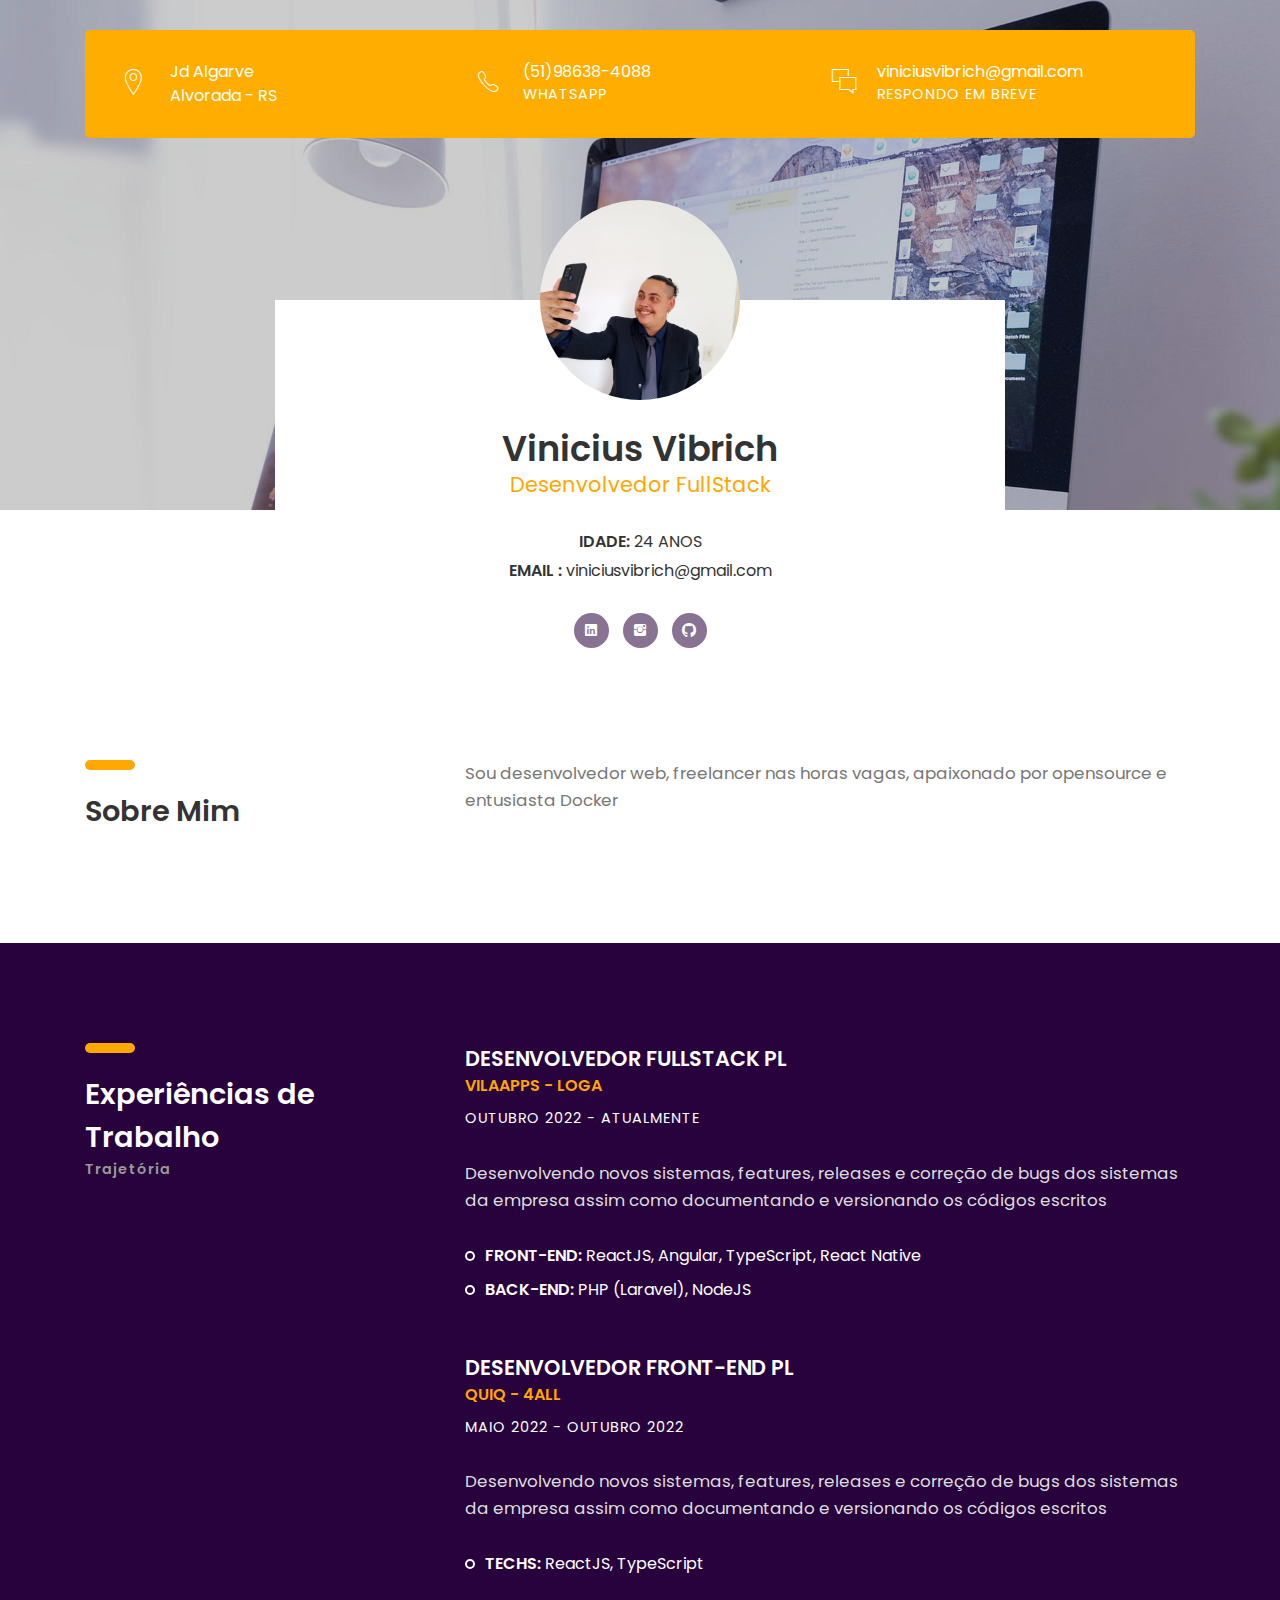
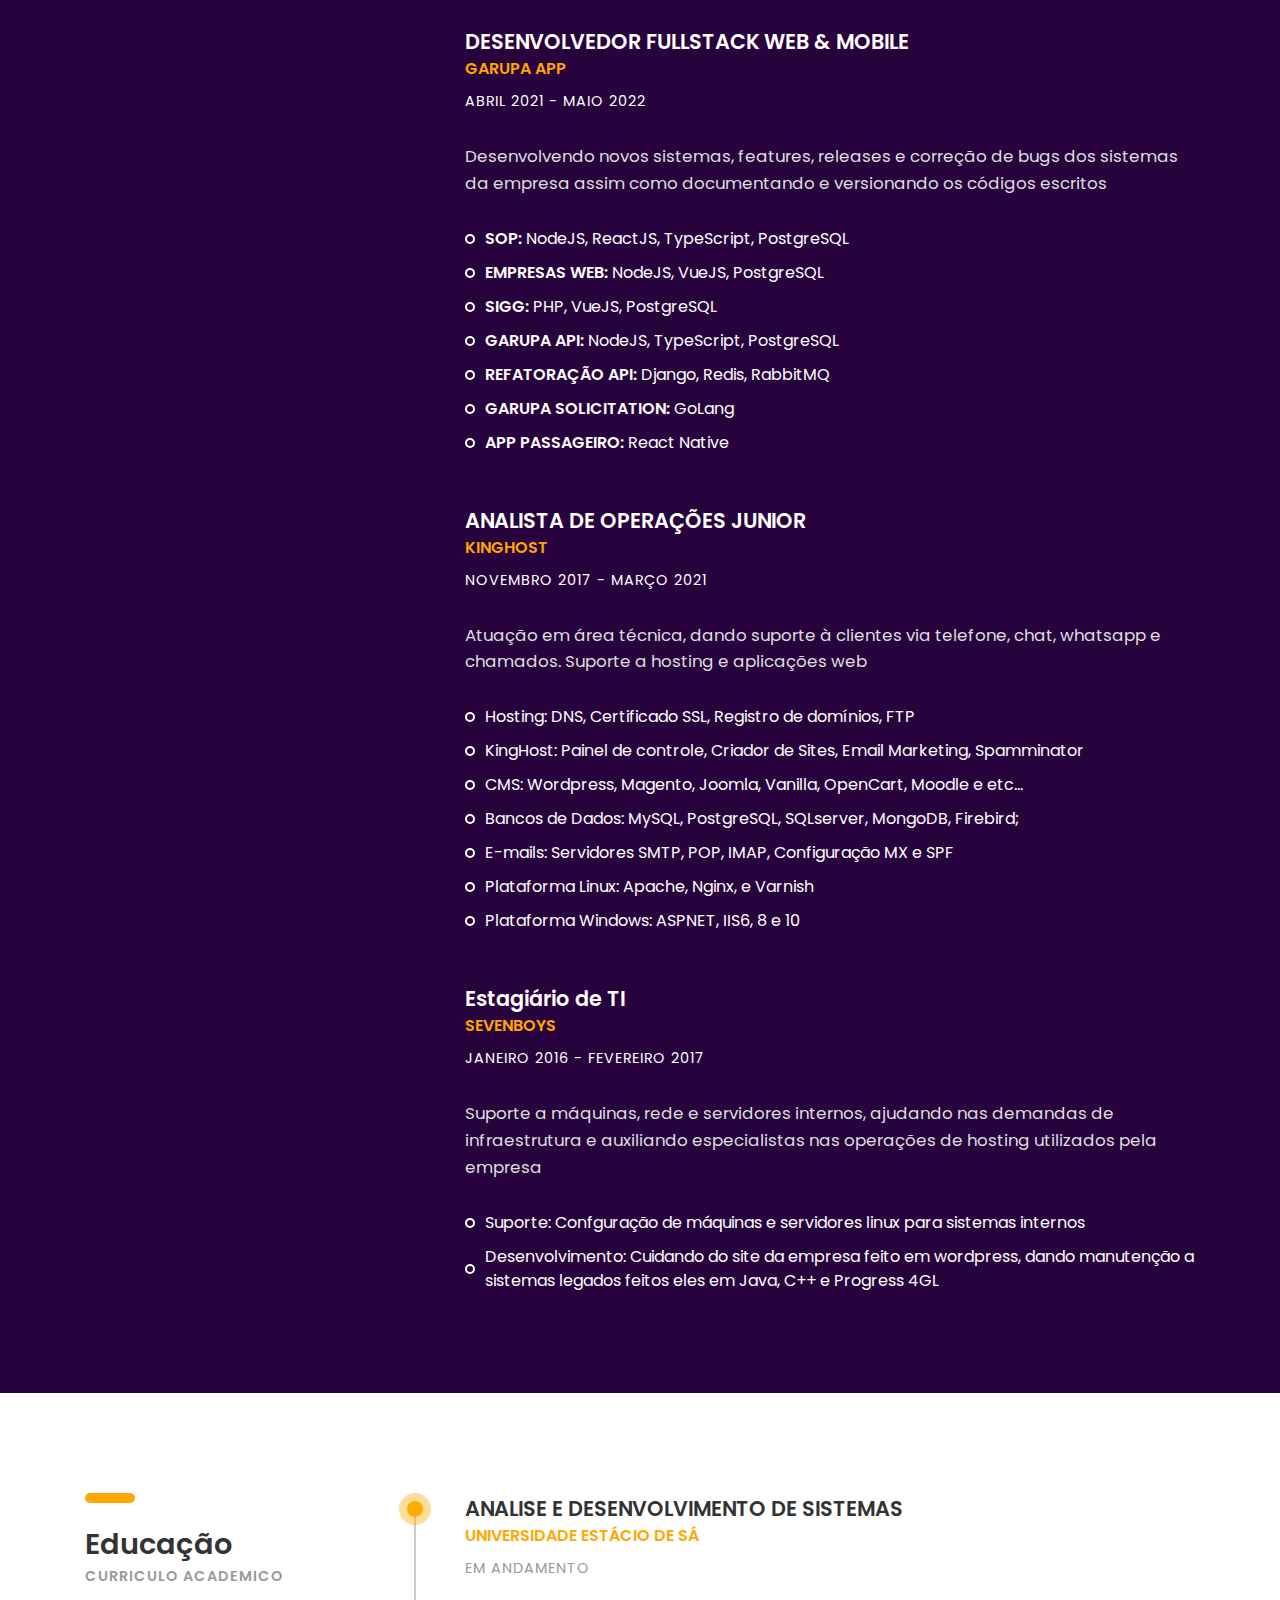
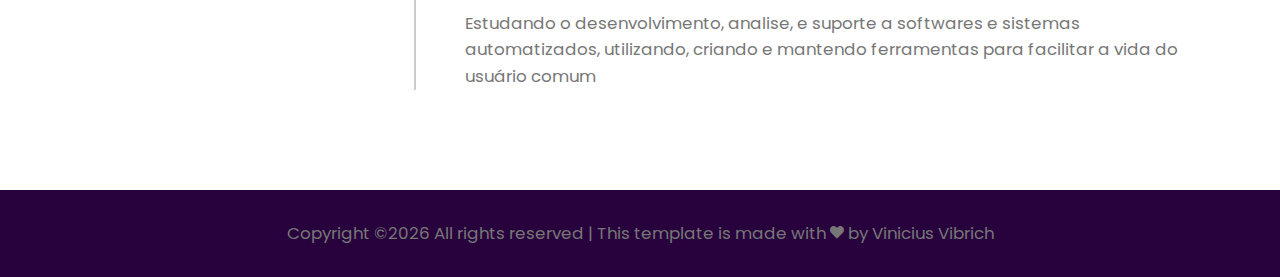
<file: index.html>
<!DOCTYPE HTML>
<html lang="pt-br">
<head>
	<title>Vinicius Vibrich</title>
	<meta http-equiv="X-UA-Compatible" content="IE=edge">
    <meta name="viewport" content="width=device-width, initial-scale=1">
	<meta charset="UTF-8">
	
	
	<!-- Font -->
	
	<link href="https://fonts.googleapis.com/css?family=Poppins:400,500,600,700%7CAllura" rel="stylesheet">
	
	<!-- Stylesheets -->
	
	<link href="common-css/bootstrap.css" rel="stylesheet">
	
	<link href="common-css/ionicons.css" rel="stylesheet">
	
	<link href="common-css/fluidbox.min.css" rel="stylesheet">
	
	<link href="01-cv-portfolio/css/styles.css" rel="stylesheet">
	
	<link href="01-cv-portfolio/css/responsive.css" rel="stylesheet">
	
</head>
<body>
	
	<header>
		<div class="container">
			<div class="heading-wrapper">
				<div class="row">
					<div class="col-sm-6 col-md-6 col-lg-4">
						<div class="info">
							<i class="icon ion-ios-location-outline"></i>
							<div class="right-area">
								<h5>Jd Algarve</h5>
								<h5>Alvorada - RS</h5>
							</div><!-- right-area -->
						</div><!-- info -->
					</div><!-- col-sm-4 -->
					
					<div class="col-sm-6 col-md-6 col-lg-4">
						<div class="info">
							<i class="icon ion-ios-telephone-outline"></i>
							<div class="right-area">
								<h5>(51)98638-4088</h5>
								<h6>WHATSAPP</h6>
							</div><!-- right-area -->
						</div><!-- info -->
					</div><!-- col-sm-4 -->
					
					<div class="col-sm-6 col-md-6 col-lg-4">
						<div class="info">
							<i class="icon ion-ios-chatboxes-outline"></i>
							<div class="right-area">
								<h5>viniciusvibrich@gmail.com</h5>
								<h6>RESPONDO EM BREVE</h6>
							</div><!-- right-area -->
						</div><!-- info -->
					</div><!-- col-sm-4 -->
				</div><!-- row -->
			</div><!-- heading-wrapper -->
			
			<!-- <a class="downlad-btn" href="http://vibrich.kinghost.net/Curriculo.pdf">Download CV</a> -->
		</div><!-- container -->
	</header>
	
	<section class="intro-section">
		<div class="container">
			<div class="row">
				<div class="col-md-1 col-lg-2"></div>
				<div class="col-md-10 col-lg-8">
					<div class="intro">
						<div class="profile-img"><img src="images/profile-1-250x250.jpg" alt=""></div>
						<h2><b>Vinicius Vibrich</b></h2>
						<h4 class="font-yellow">Desenvolvedor FullStack</h4>
						<ul class="information margin-tb-30">
							<li><b>IDADE: </b> 24 ANOS</li>
							<li><b>EMAIL : </b>viniciusvibrich@gmail.com</li>
						</ul>
						<ul class="social-icons">
							<li><a href="https://br.linkedin.com/in/vvibrich"><i class="ion-social-linkedin"></i></a></li>
							<li><a href="https://www.instagram.com/ovibrich/"><i class="ion-social-instagram"></i></a></li>
							<li><a href="https://github.com/vvibrich"><i class="ion-social-github"></i></a></li>
						</ul>
					</div><!-- intro -->
				</div><!-- col-sm-8 -->
			</div><!-- row -->
		</div><!-- container -->
	</section><!-- intro-section -->
	<section class="about-section section">
		<div class="container">
			<div class="row">
				<div class="col-sm-4">
					<div class="heading">
						<h3><b>Sobre Mim</b></h3>
						<h6 class="font-lite-black"><b></b></h6>
					</div>
				</div><!-- col-sm-4 -->
				<div class="col-sm-8">
					<p class="margin-b-50">Sou desenvolvedor web, freelancer nas horas vagas, apaixonado por opensource e entusiasta Docker</p>
				</div><!-- col-sm-8 -->
			</div><!-- row -->
		</div><!-- container -->
	</section><!-- about-section -->
	
	<section class="experience-section section">
		<div class="container">
			<div class="row">
				<div class="col-sm-4">
					<div class="heading">
						<h3><b>Experiências de Trabalho</b></h3>
						<h6 class="font-lite-black"><b>Trajetória</b></h6>
					</div>
				</div><!-- col-sm-4 -->
				<div class="col-sm-8">
					<div class="experience margin-b-50">
						<h4><b>DESENVOLVEDOR FULLSTACK PL</b></h4>
						<h5 class="font-yellow"><b>VILAAPPS - LOGA</b></h5>
						<h6 class="margin-t-10">OUTUBRO 2022 - ATUALMENTE</h6>
						<p class="font-semi-white margin-tb-30">Desenvolvendo novos sistemas, features, releases e correção de bugs dos sistemas da empresa
							assim como documentando e versionando os códigos escritos
						</p>
						<ul class="list margin-b-30">
							<li><b>FRONT-END:</b> ReactJS, Angular, TypeScript, React Native</li>
							<li><b>BACK-END:</b> PHP (Laravel), NodeJS </li>
						</ul>
					</div>
					<div class="experience margin-b-50">
						<h4><b>DESENVOLVEDOR FRONT-END PL</b></h4>
						<h5 class="font-yellow"><b>QUIQ - 4ALL</b></h5>
						<h6 class="margin-t-10">MAIO 2022 - OUTUBRO 2022</h6>
						<p class="font-semi-white margin-tb-30">Desenvolvendo novos sistemas, features, releases e correção de bugs dos sistemas da empresa
							assim como documentando e versionando os códigos escritos
						</p>
						<ul class="list margin-b-30">
							<li><b>TECHS:</b> ReactJS, TypeScript</li>
						</ul>
					</div>
					<div class="experience margin-b-50">
						<h4><b>DESENVOLVEDOR FULLSTACK WEB & MOBILE</b></h4>
						<h5 class="font-yellow"><b>GARUPA APP</b></h5>
						<h6 class="margin-t-10">ABRIL 2021 - MAIO 2022</h6>
						<p class="font-semi-white margin-tb-30">Desenvolvendo novos sistemas, features, releases e correção de bugs dos sistemas da empresa
							assim como documentando e versionando os códigos escritos
						</p>
						<ul class="list margin-b-30">
							<li><b>SOP:</b> NodeJS, ReactJS, TypeScript, PostgreSQL</li>
							<li><b>EMPRESAS WEB:</b> NodeJS, VueJS, PostgreSQL</li>
							<li><b>SIGG:</b> PHP, VueJS, PostgreSQL</li>
							<li><b>GARUPA API:</b> NodeJS, TypeScript, PostgreSQL</li>
							<li><b>REFATORAÇÃO API:</b> Django, Redis, RabbitMQ</li>
							<li><b>GARUPA SOLICITATION:</b> GoLang</li>
							<li><b>APP PASSAGEIRO:</b> React Native</li>
						</ul>
					</div>
					<div class="experience margin-b-50">
						<h4><b>ANALISTA DE OPERAÇÕES JUNIOR</b></h4>
						<h5 class="font-yellow"><b>KINGHOST</b></h5>
						<h6 class="margin-t-10">NOVEMBRO 2017 - MARÇO 2021</h6>
						<p class="font-semi-white margin-tb-30">Atuação em área técnica, dando suporte à
						clientes via telefone, chat, whatsapp e chamados.
						Suporte a hosting e aplicações web</p>
						<ul class="list margin-b-30">
							<li>Hosting: DNS, Certificado SSL, Registro de domínios, FTP</li>
							<li>KingHost: Painel de controle, Criador de Sites, Email Marketing, Spamminator</li>
							<li>CMS: Wordpress, Magento, Joomla, Vanilla, OpenCart, Moodle e etc...</li>
							<li>Bancos de Dados: MySQL, PostgreSQL, SQLserver, MongoDB, Firebird;</li>
							<li>E-mails: Servidores SMTP, POP, IMAP, Configuração MX e SPF</li>
							<li>Plataforma Linux: Apache, Nginx, e Varnish</li>
							<li>Plataforma Windows: ASPNET, IIS6, 8 e 10</li>
						</ul>
					</div><!-- experience -->
					
					<div class="experience margin-b-50">
						<h4><b>Estagiário de TI</b></h4>
						<h5 class="font-yellow"><b>SEVENBOYS</b></h5>
						<h6 class="margin-t-10">JANEIRO 2016 - FEVEREIRO 2017</h6>
						<p class="font-semi-white margin-tb-30">Suporte a máquinas, rede e servidores internos, ajudando nas demandas de infraestrutura e auxiliando especialistas nas operações de hosting utilizados pela empresa</p> 
						<ul class="list margin-b-30">
							<li>Suporte: Confguração de máquinas e servidores linux para sistemas internos</li>
							<li>Desenvolvimento: Cuidando do site da empresa feito em wordpress, dando manutenção a sistemas legados feitos eles em Java, C++ e Progress 4GL</li>
						</ul>
					</div><!-- experience -->
					
				</div><!-- col-sm-8 -->
			</div><!-- row -->
		</div><!-- container -->
		
	</section><!-- experience-section -->
	
	<section class="education-section section">
		<div class="container">
			<div class="row">
				<div class="col-sm-4">
					<div class="heading">
						<h3><b>Educação</b></h3>
						<h6 class="font-lite-black"><b>CURRICULO ACADEMICO</b></h6>
					</div>
				</div><!-- col-sm-4 -->
				<div class="col-sm-8">
					<div class="education-wrapper">
						<div class="education margin-b-50">
							<h4><b>ANALISE E DESENVOLVIMENTO DE SISTEMAS</b></h4>
							<h5 class="font-yellow"><b>UNIVERSIDADE ESTÁCIO DE SÁ</b></h5>
							<h6 class="font-lite-black margin-t-10">EM ANDAMENTO</h6>
							<p class="margin-tb-30">Estudando o desenvolvimento, analise, e suporte a softwares e sistemas automatizados, utilizando, criando e mantendo ferramentas para facilitar a vida do usuário comum<p>
						</div><!-- education -->
						
					</div><!-- education-wrapper -->
				</div><!-- col-sm-8 -->
			</div><!-- row -->
		</div><!-- container -->
		
	</section><!-- about-section -->
	
	<footer>
		<p class="copyright">
			<!-- Link back to Colorlib can't be removed. Template is licensed under CC BY 3.0. -->
Copyright &copy;<script>document.write(new Date().getFullYear());</script> All rights reserved | This template is made with <i class="ion-heart" aria-hidden="true"></i> by <a href="#" target="_blank">Vinicius Vibrich</a>
<!-- Link back to Colorlib can't be removed. Template is licensed under CC BY 3.0. -->
		</p>


	</footer>
	
	
	<!-- SCIPTS -->
	
	<script src="common-js/jquery-3.2.1.min.js"></script>
	
	<script src="common-js/tether.min.js"></script>
	
	<script src="common-js/bootstrap.js"></script>
	
	<script src="common-js/isotope.pkgd.min.js"></script>
	
	<script src="common-js/jquery.waypoints.min.js"></script>
	
	<script src="common-js/progressbar.min.js"></script>
	
	<script src="common-js/jquery.fluidbox.min.js"></script>
	
	<script src="common-js/scripts.js"></script>
	
</body>
</html>
</file>
<file: 01-cv-portfolio/css/styles.css>
/*
====================================================

* 	[Master Stylesheet]
	
	Theme Name :  
	Version    :  
	Author     :  
	Author URI :  

====================================================

	TOC
	
	1. PRIMARY STYLES
	2. COMMONS FOR PAGE DESIGN
	3. HEADER
	4. INTRO SECTION
	5. PORFOLIO SECTION
	6. ABOUT SECTION
	7. EXPERIENCE SECTION
	8. EDUCATION SECTION
	9. COUNTER SECTION
	10. FOOTER

====================================================


/* ---------------------------------
1. PRIMARY STYLES
--------------------------------- */

html{ font-size: 100%; height: 100%; overflow-x: hidden; margin: 0px;  padding: 0px; touch-action: manipulation; }


body{ font-size: 16px; font-family: 'Poppins', serif; width: 100%; height: 100%; margin: 0; font-weight: 400;
	-webkit-font-smoothing: antialiased; -moz-osx-font-smoothing: grayscale; word-wrap: break-word; 
	color: #333; }

h1, h2, h3, h4, h5, h6, p, a, ul, span, li, img, inpot, button{ margin: 0; padding: 0; }

h1,h2,h3,h4,h5,h6{ line-height: 1.5; font-weight: inherit; }

h1,h2,h3{ font-family: 'Poppins', cursive; }

p{ line-height: 1.6; font-size: 1.05em; font-weight: 400; color: #777; }

h1{ font-size: 4em; line-height: 1; }
h2{ font-size: 2.2em; line-height: 1.1; }
h3{ font-size: 1.8em; }
h4{ font-size: 1.3em; }
h5{ font-size: 1em; }
h6{ font-size: .9em; letter-spacing: 1px; }

a, button{ display: inline-block; text-decoration: none; color: inherit; line-height: 1; 
	-webkit-transition: all .25s ease-in-out; transition: all .25s ease-in-out; }

a:focus, a:active, a:hover,
button:focus, button:active, button:hover,
a b.light-color:hover{ text-decoration: none; color: #FFA804; }

b{ font-weight: 600; }

img{ width: 100%; }

li{ list-style: none; display: inline-block; }

span{ display: inline-block; }

button{ outline: 0; border: 0; background: none; cursor: pointer; }

.icon{ font-size: 1.1em; display: inline-block; line-height: inherit; }

[class^="icon-"]:before, [class*=" icon-"]:before{ line-height: inherit; }

b.max-bold{ font-weight: 700; }



/* ---------------------------------
2. COMMONS FOR PAGE DESIGN
--------------------------------- */

.section{ padding: 100px 0 50px; }

.section .heading{ margin-bottom: 60px; }

.section .heading:before{ content:''; height: 10px; width: 50px; border-radius: 5px;
	margin-bottom: 20px; display: block; background: #FFA804; }
	
.margin-t-10{ margin-top: 10px; }

.margin-b-30{ margin-bottom: 30px; }
.margin-b-50{ margin-bottom: 50px; }

.margin-tb-30{ margin-top: 30px; margin-bottom: 30px; }

.font-yellow{ color: #FFA600; }

.font-semi-white{ color: #ddd; }

.font-lite-black{ color: #999; }


/* ---------------------------------
3. HEADER
--------------------------------- */

header{ position: absolute; top: 30px; left: 0; right: 0; z-index: 100; }

header .heading-wrapper{ border-radius: 5px; padding: 30px 40px 20px; background: #FFAD01; color: #fff; }

header .info{ margin-bottom: 10px; }

header .info .icon{ float: left; font-size: 30px; }

header .info .right-area{ margin-left: 45px; }

header .downlad-btn{ padding: 15px 30px; border-radius: 4px; float: right; margin-top: 30px;
	box-shadow: inset 0 0px 4px rgba(0,0,0,.3); background: #FFAD01; color: #fff; 
	-webkit-transition: all .2s ease; transition: all .2s ease; }

header .downlad-btn:hover{ -webkit-transform: translateY(-4px); transform: translateY(-4px); }


/* ---------------------------------
4. INTRO SECTION
--------------------------------- */

.intro-section{ padding-top: 200px; position: relative; background-size: cover; 
	z-index: 1;background-image: url(../../images/slider-1-1920x1080.jpg); }

.intro-section:before{ content:''; z-index: -1; position: absolute; top: 0; bottom: 0; left: 0; 
	right: 0; background: rgba(0,0,0, .2); }
	
.intro-section:after{ content: ''; position: absolute; bottom: 0; left: 0; right: 0;
	height: 150px; z-index: -1; background: #fff; }

.intro{ padding: 0 20px; margin-top: 100px; text-align: center; background: #fff; }

.intro .profile-img{ height: 200px; width: 200px; border-radius: 100px; margin: 0 auto; 
	overflow: hidden; position: relative; top: -100px; margin-bottom: -70px;  }

.intro .information > li{ display: block; margin: 5px 0; }

.intro .social-icons > li > a{ height: 35px; line-height: 35px; width: 35px; border-radius: 20px; 
	overflow: hidden; z-index: 1; position: relative; margin: 0 5px 5px; background: #887392; color: #fff; }

.intro .social-icons > li > a:after{ content: ''; position: absolute; bottom: 0; left: 0; right: 0;
	top: 0; z-index: -1; border-radius: 20px; background: #FFA804; 
	-webkit-transition: all .2s ease; transition: all .2s ease;
	-webkit-transform: scale(0); transform: scale(0); }

.intro .social-icons > li > a:hover:after{ -webkit-transform: scale(1); transform: scale(1); }


/* ---------------------------------
5. PORFOLIO SECTION
--------------------------------- */

.portfolio-section{ padding-bottom: 0; }

.portfolio-section .portfolioFilter{ margin-top: 60px; color: #666; }

.portfolio-section .portfolioFilter a{ margin: 10px 10px 0 0; }

.portfolio-section .portfolioFilter a.current{  color: #FFA804; }

.portfolio-section .portfolioContainer{ margin-left: -15px; margin-right: -15px; }

.portfolio-section .p-item{ width: 33.333%; padding: 0 7.5px 0px; margin-top: 15px; }

.portfolio-section .p-item a{ display: inline; }

.portfolio-section .p-item.p-item-2 .img:first-child{ float: left; width: 50%; padding-right: 7.5px; }

.portfolio-section .p-item.p-item-2 .img:last-child{ float: right; width: 50%; padding-left: 7.5px; }


/* ---------------------------------
6. ABOUT SECTION
--------------------------------- */

.radial-progress{ position: relative; max-width: 200px; margin: 0 auto; }

.radial-progress .progressbar-text{ font-size: 2.2em; font-weight: 500; 
	padding-bottom: 25px!important; color: #333!important; }

.radial-progress .progressbar-text:after{ content:'%'; }

.radial-progress .progress-title{ position: absolute; top: 50%; left: 50%; width: 100%;
	letter-spacing: 0; text-align: center; transform: translate(-50%, 15px); color: #777; }

	

/* ---------------------------------
7. EXPERIENCE SECTION
--------------------------------- */

.experience-section{ background: #28023D; color: #fff; }

.experience .list > li{ display: block; position: relative; margin-bottom: 10px; padding-left: 20px; }

.experience .list > li:before{ content: ''; position: absolute; top: 50%; left: 0; height: 10px; 
	width: 10px; margin-top: -5px; display: block; border-radius: 10px; border: 2px solid #fff; }

	
/* ---------------------------------
8. EDUCATION SECTION
--------------------------------- */

.education-wrapper{ position: relative; }

.education-wrapper:after{ content:''; position: absolute; top: 8px; bottom: 0; left: -51px;
	width: 2px; background: #ccc; }

.education-wrapper .education{ position: relative; }

.education-wrapper .education:after{ content:''; position: absolute; top: 8px; left: -58px; width: 16px; 
	height: 16px; border-radius: 10px; z-index: 1;
	box-shadow: 0 0 0 8px rgba(255,171,0, .4); background: #FFAB00; }
	
	
/* ---------------------------------
9. COUNTER SECTION
--------------------------------- */

.counter-section{ position: relative; padding: 100px 0 70px; background-size: cover; z-index: 1; 
	background-image: url(../../images/slider-2-1920x600.jpg); color: #fff; }

.counter-section:after{ content:''; z-index: -1; position: absolute; top: 0; bottom: 0; left: 0; 
	right: 0; background: rgba(0,0,0, .2); }

.counter{ position: relative; }
	
.counter .title{ text-align: right; margin-right: 130px; }

.counter .desc{ position: absolute; bottom: 4px; right: 0px; width: 110px; }


/* RADIAL PREOGRESS SECTION */


.radial-progress{ position: relative; max-width: 200px; margin: 0 auto; }

.radial-progress .progressbar-text{ font-size: 2.2em; font-weight: 500; 
	padding-bottom: 25px!important; color: #333!important; }

.radial-progress .progressbar-text:after{ content:'%'; }

.radial-progress .progress-title{ position: absolute; top: 50%; left: 50%; width: 100%;
	letter-spacing: 0; text-align: center; transform: translate(-50%, 15px); color: #777; }

	
	
/* ---------------------------------
10. FOOTER
--------------------------------- */

.copyright{ text-align: center; padding: 30px 0; background: #28023D; }
</file>
<file: 01-cv-portfolio/css/responsive.css>
/* Screens Resolution : 992px
-------------------------------------------------------------------------- */
@media only screen and (max-width: 1200px) {
	/* ---------------------------------
	9. COUNTER SECTION
	--------------------------------- */

	.counter-section{ text-align: center; padding: 50px 0 20px; }

	.counter{ display: inline-block; }
	
	.counter .desc{ text-align: left; }
}

/* Screens Resolution : 992px
-------------------------------------------------------------------------- */
@media only screen and (max-width: 992px) {
	
	/* ---------------------------------
	4. INTRO SECTION
	--------------------------------- */

	.intro-section{ padding-top: 250px; }
	
}

/* Screens Resolution : 767px
-------------------------------------------------------------------------- */
@media only screen and (max-width: 767px) {
	
	/* ---------------------------------
	1. PRIMARY STYLES
	--------------------------------- */

	p{ line-height: 1.4; }

	h1{ font-size: 3em; }
	h2{ font-size: 2em; }
	h3{ font-size: 1.8em; }


	
	/* ---------------------------------
	2. COMMONS FOR PAGE DESIGN
	--------------------------------- */

	.section{ padding: 50px 0 0px; }

	.section .heading{ margin-bottom: 30px; }

	
	/* ---------------------------------
	4. INTRO SECTION
	--------------------------------- */

	.intro-section{ padding-top: 350px; }


	/* ---------------------------------
	5. PORFOLIO SECTION
	--------------------------------- */

	.portfolio-section{ padding-bottom: 0; }
	
	.portfolio-section .portfolioFilter{ margin: 0px 0 10px; }
	
	.portfolio-section .portfolioContainer{ margin-left: 0; margin-right: 0; }

	.portfolio-section .p-item{ width: 50%; padding: 0 15px 0px; }

	.portfolio-section .p-item{ max-width: 400px; }

	
	/* ---------------------------------
	8. EDUCATION SECTION
	--------------------------------- */
	
	.education-wrapper:after,
	.education-wrapper .education:after{ display: none; }

}

/* Screens Resolution : 575px
-------------------------------------------------------------------------- */
@media only screen and (max-width: 575px) {
	
	/* ---------------------------------
	1. PRIMARY STYLES
	--------------------------------- */

	body{ font-size: 14px;  }
	

	/* ---------------------------------
	5. PORFOLIO SECTION
	--------------------------------- */
	
	.portfolio-section .p-item{ width: 100%; }
	
}

/* Screens Resolution : 479px
-------------------------------------------------------------------------- */
@media only screen and (max-width: 479px) {


}

/* Screens Resolution : 359px
-------------------------------------------------------------------------- */
@media only screen and (max-width: 359px) {
	
	/* ---------------------------------
	3. HEADER
	--------------------------------- */

	header .heading-wrapper{  padding: 30px 20px 20px; }

	header .info .icon{ font-size: 25px; }

	header .info .right-area{ margin-left: 35px; }

}

/* Screens Resolution : 290px
-------------------------------------------------------------------------- */
@media only screen and (max-width: 290px) {

	
}

/* Screens Resolution : 290px
-------------------------------------------------------------------------- */
@media only screen and (max-width: 260px) {
	
	/* ---------------------------------
	3. HEADER
	--------------------------------- */

	header .heading-wrapper{  padding: 10px 15px 0px; }

	header .info .icon{ font-size: 15px; }

	header .info .right-area{ margin-left: 20px; }
	
	/* ---------------------------------
	4. INTRO SECTION
	--------------------------------- */

	.intro .profile-img{ width: 90%; height: auto; top: 0; margin-bottom: 10px; }
	
	.intro{ padding: 20px 10px 0; margin-right: -15px; margin-left: -15px; }
	
}
</file>
<file: common-css/fluidbox.min.css>
@-webkit-keyframes a{0%{-webkit-transform:translate(-50%,-50%) rotateX(0) rotateY(0);transform:translate(-50%,-50%) rotateX(0) rotateY(0)}50%{-webkit-transform:translate(-50%,-50%) rotateX(-180deg) rotateY(0);transform:translate(-50%,-50%) rotateX(-180deg) rotateY(0)}to{-webkit-transform:translate(-50%,-50%) rotateX(-180deg) rotateY(-180deg);transform:translate(-50%,-50%) rotateX(-180deg) rotateY(-180deg)}}@keyframes a{0%{-webkit-transform:translate(-50%,-50%) rotateX(0) rotateY(0);transform:translate(-50%,-50%) rotateX(0) rotateY(0)}50%{-webkit-transform:translate(-50%,-50%) rotateX(-180deg) rotateY(0);transform:translate(-50%,-50%) rotateX(-180deg) rotateY(0)}to{-webkit-transform:translate(-50%,-50%) rotateX(-180deg) rotateY(-180deg);transform:translate(-50%,-50%) rotateX(-180deg) rotateY(-180deg)}}.fluidbox{outline:none}.fluidbox__overlay{background-color:hsla(0,0%,100%,.85);cursor:pointer;cursor:zoom-out;opacity:0;pointer-events:none;position:fixed;top:-100%;left:0;bottom:-100%;right:0;-webkit-transition:all .5s ease-in-out;transition:all .5s ease-in-out}.fluidbox--opened .fluidbox__overlay{pointer-events:auto}.fluidbox__wrap{background-position:center center;background-size:cover;margin:0 auto;position:relative;-webkit-transition:all .5s ease-in-out;transition:all .5s ease-in-out}.fluidbox--closed .fluidbox__thumb,.fluidbox__thumb{-webkit-transition:opacity 0s ease-in-out 0s;transition:opacity 0s ease-in-out 0s}.fluidbox__ghost{background-size:100% 100%;background-position:center center;background-repeat:no-repeat;position:absolute;-webkit-transition:opacity 0s 0s,-webkit-transform .5s 0s;transition:opacity 0s 0s,-webkit-transform .5s 0s;transition:opacity 0s 0s,transform .5s 0s;transition:opacity 0s 0s,transform .5s 0s,-webkit-transform .5s 0s}.fluidbox--opened .fluidbox__ghost{cursor:pointer;cursor:zoom-out}.fluidbox--closed .fluidbox__ghost{-webkit-transition:opacity 0s .5s,-webkit-transform .5s 0s;transition:opacity 0s .5s,-webkit-transform .5s 0s;transition:opacity 0s .5s,transform .5s 0s;transition:opacity 0s .5s,transform .5s 0s,-webkit-transform .5s 0s}.fluidbox__loader{opacity:0;-webkit-perspective:200px;perspective:200px;pointer-events:none;position:absolute;top:0;left:0;bottom:0;right:0}.fluidbox__loader:before{background-color:hsla(0,0%,100%,.85);content:'';-webkit-transform-style:preserve-3d;transform-style:preserve-3d;position:absolute;top:50%;left:50%;width:20%;padding-bottom:20%;-webkit-transform:translate(-50%,-50%);transform:translate(-50%,-50%);-webkit-transition-property:-webkit-transform;transition-property:-webkit-transform;transition-property:transform;transition-property:transform,-webkit-transform;-webkit-transition-duration:.5s;transition-duration:.5s;-webkit-transition-delay:0s;transition-delay:0s}.fluidbox--loading .fluidbox__loader{opacity:1;-webkit-transition:opacity .5s ease-in-out .5s;transition:opacity .5s ease-in-out .5s}.fluidbox--loading .fluidbox__loader:before{-webkit-animation:a 1s 0s infinite ease-in-out forwards;animation:a 1s 0s infinite ease-in-out forwards}
/*# sourceMappingURL=fluidbox.min.css.map */
</file>
